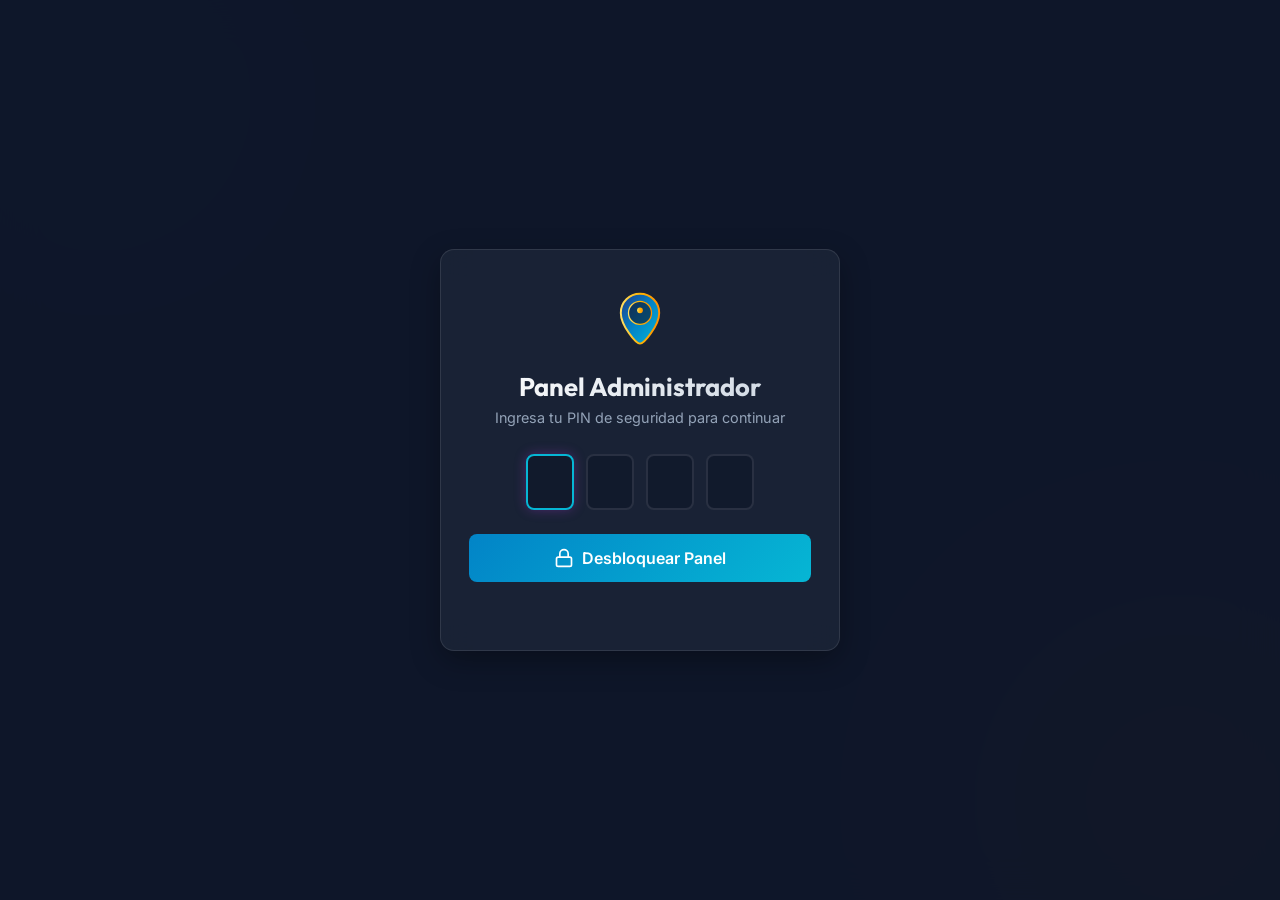
<file: admin.html>
<!DOCTYPE html>
<html lang="es">
<head>
    <meta charset="UTF-8">
    <meta name="viewport" content="width=device-width, initial-scale=1.0">
    <title>Administración - Punto Clave</title>
    <!-- Favicon para la pestaña del navegador (Logo Oficial Punto Clave) -->
    <link rel="icon" type="image/svg+xml" href="favicon.svg">
    <link rel="icon" type="image/png" href="favicon.png">
    <link rel="apple-touch-icon" href="favicon.png">
    <!-- Google Fonts -->
    <link rel="preconnect" href="https://fonts.googleapis.com">
    <link rel="preconnect" href="https://fonts.gstatic.com" crossorigin>
    <link href="https://fonts.googleapis.com/css2?family=Inter:wght@400;500;600;700&family=Outfit:wght@600;700;800&display=swap" rel="stylesheet">
    <!-- Archivo de datos actual -->
    <script src="products.js"></script>
    <!-- Estilos -->
    <link rel="stylesheet" href="admin.css">
</head>
<body>
    <div class="glow-bg glow-1"></div>
    <div class="glow-bg glow-2"></div>

    <!-- PANTALLA DE INICIO DE SESIÓN / LOCK SCREEN -->
    <div id="login-modal" class="login-overlay">
        <div class="login-card glass-panel">
            <svg class="login-logo" viewBox="0 0 100 100" fill="none" xmlns="http://www.w3.org/2000/svg">
                <defs>
                    <linearGradient id="p-grad" x1="0%" y1="0%" x2="100%" y2="100%">
                        <stop offset="0%" stop-color="#1e3a8a" />
                        <stop offset="50%" stop-color="#0284c7" />
                        <stop offset="100%" stop-color="#06b6d4" />
                    </linearGradient>
                    <linearGradient id="g-grad" x1="0%" y1="0%" x2="100%" y2="0%">
                        <stop offset="0%" stop-color="#ffe066" />
                        <stop offset="50%" stop-color="#ffb300" />
                        <stop offset="100%" stop-color="#ff8f00" />
                    </linearGradient>
                </defs>
                <path d="M50 90C43.5 90 20 61.5 20 42C20 25.4 33.4 12 50 12C66.6 12 80 25.4 80 42C80 61.5 56.5 90 50 90Z" fill="url(#p-grad)" stroke="url(#g-grad)" stroke-width="3"/>
                <circle cx="50" cy="42" r="18" fill="rgba(15,23,42,0.6)" stroke="url(#g-grad)" stroke-width="2"/>
                <path d="M41 30V56" stroke="url(#g-grad)" stroke-width="4" stroke-linecap="round"/>
                <circle cx="50" cy="38" r="4.5" fill="url(#g-grad)" />
            </svg>
            <h1 class="login-title">Panel Administrador</h1>
            <p class="login-subtitle">Ingresa tu PIN de seguridad para continuar</p>

            <form id="login-form">
                <div class="pin-input-group">
                    <input type="password" class="pin-digit" maxlength="1" autofocus autocomplete="off">
                    <input type="password" class="pin-digit" maxlength="1" autocomplete="off">
                    <input type="password" class="pin-digit" maxlength="1" autocomplete="off">
                    <input type="password" class="pin-digit" maxlength="1" autocomplete="off">
                </div>
                <button type="submit" class="btn-primary">
                    <svg width="20" height="20" viewBox="0 0 24 24" fill="none" stroke="currentColor" stroke-width="2"><rect x="3" y="11" width="18" height="11" rx="2" ry="2"></rect><path d="M7 11V7a5 5 0 0 1 10 0v4"></path></svg>
                    Desbloquear Panel
                </button>
                <div id="login-error" class="login-error"></div>
            </form>
        </div>
    </div>

    <!-- PANEL DE ADMINISTRACIÓN PRINCIPAL -->
    <div id="admin-dashboard" class="admin-container" style="display: none;">
        <!-- Header -->
        <header class="admin-header glass-panel">
            <div class="brand-header-info">
                <svg width="32" height="32" viewBox="0 0 100 100" fill="none">
                    <path d="M50 90C43.5 90 20 61.5 20 42C20 25.4 33.4 12 50 12C66.6 12 80 25.4 80 42C80 61.5 56.5 90 50 90Z" fill="url(#p-grad)" stroke="url(#g-grad)" stroke-width="3"/>
                </svg>
                <div class="header-title-text">
                    <h1 id="header-store-name">Punto Clave</h1>
                    <p>Módulo de Administración de Productos</p>
                </div>
            </div>
            <div class="user-actions">
                <a href="./" target="_blank" class="btn-secondary" title="Ver Tienda Pública">
                    <svg width="16" height="16" viewBox="0 0 24 24" fill="none" stroke="currentColor" stroke-width="2"><path d="M18 13v6a2 2 0 0 1-2 2H5a2 2 0 0 1-2-2V8a2 2 0 0 1 2-2h6"></path><polyline points="15 3 21 3 21 9"></polyline><line x1="10" y1="14" x2="21" y2="3"></line></svg>
                    Ver Tienda
                </a>
                <button id="logout-btn" class="btn-secondary" title="Cerrar Sesión">
                    <svg width="16" height="16" viewBox="0 0 24 24" fill="none" stroke="currentColor" stroke-width="2"><path d="M9 21H5a2 2 0 0 1-2-2V5a2 2 0 0 1 2-2h4"></path><polyline points="16 17 21 12 16 7"></polyline><line x1="21" y1="12" x2="9" y2="12"></line></svg>
                    Salir
                </button>
            </div>
        </header>

        <!-- Navegación por Pestañas -->
        <nav class="admin-tabs">
            <button class="tab-btn active" data-tab="products">
                <svg width="18" height="18" viewBox="0 0 24 24" fill="none" stroke="currentColor" stroke-width="2"><rect x="2" y="7" width="20" height="14" rx="2" ry="2"></rect><path d="M16 21V5a2 2 0 0 0-2-2h-4a2 2 0 0 0-2 2v16"></path></svg>
                Productos (<span id="products-count">0</span>)
            </button>
            <button class="tab-btn" data-tab="editor" id="tab-editor-btn">
                <svg width="18" height="18" viewBox="0 0 24 24" fill="none" stroke="currentColor" stroke-width="2"><line x1="12" y1="5" x2="12" y2="19"></line><line x1="5" y1="12" x2="19" y2="12"></line></svg>
                Nuevo Producto
            </button>
            <button class="tab-btn" data-tab="settings">
                <svg width="18" height="18" viewBox="0 0 24 24" fill="none" stroke="currentColor" stroke-width="2"><circle cx="12" cy="12" r="3"></circle><path d="M19.4 15a1.65 1.65 0 0 0 .33 1.82l.06.06a2 2 0 0 1 0 2.83 2 2 0 0 1-2.83 0l-.06-.06a1.65 1.65 0 0 0-1.82-.33 1.65 1.65 0 0 0-1 1.51V21a2 2 0 0 1-2 2 2 2 0 0 1-2-2v-.09A1.65 1.65 0 0 0 9 19.4a1.65 1.65 0 0 0-1.82.33l-.06.06a2 2 0 0 1-2.83 0 2 2 0 0 1 0-2.83l.06-.06a1.65 1.65 0 0 0 .33-1.82 1.65 1.65 0 0 0-1.51-1H3a2 2 0 0 1-2-2 2 2 0 0 1 2-2h.09A1.65 1.65 0 0 0 4.6 9a1.65 1.65 0 0 0-.33-1.82l-.06-.06a2 2 0 0 1 0-2.83 2 2 0 0 1 2.83 0l.06.06a1.65 1.65 0 0 0 1.82.33H9a1.65 1.65 0 0 0 1-1.51V3a2 2 0 0 1 2-2 2 2 0 0 1 2 2v.09a1.65 1.65 0 0 0 1 1.51 1.65 1.65 0 0 0 1.82-.33l.06-.06a2 2 0 0 1 2.83 0 2 2 0 0 1 0 2.83l-.06.06a1.65 1.65 0 0 0-.33 1.82V9a1.65 1.65 0 0 0 1.51 1H21a2 2 0 0 1 2 2 2 2 0 0 1-2 2h-.09a1.65 1.65 0 0 0-1.51 1z"></path></svg>
                Configuración
            </button>
        </nav>

        <!-- PESTAÑA 1: LISTADO DE PRODUCTOS -->
        <main id="tab-products" class="tab-content active">
            <div class="toolbar">
                <div class="search-field">
                    <svg class="search-icon-svg" width="18" height="18" viewBox="0 0 24 24" fill="none" stroke="currentColor" stroke-width="2"><circle cx="11" cy="11" r="8"></circle><line x1="21" y1="21" x2="16.65" y2="16.65"></line></svg>
                    <input type="text" id="admin-search-input" placeholder="Buscar por título o descripción...">
                </div>
                <select id="admin-category-filter" class="filter-select">
                    <option value="">Todas las categorías</option>
                </select>
                <select id="admin-status-filter" class="filter-select">
                    <option value="">Todos los estados</option>
                    <option value="Disponible">Disponible (Público)</option>
                    <option value="Agotado">Agotado (Público)</option>
                    <option value="Oculto">Oculto (Privado)</option>
                </select>
            </div>

            <div id="admin-products-grid" class="products-grid">
                <!-- Se inyectarán dinámicamente -->
            </div>
        </main>

        <!-- PESTAÑA 2: AGREGAR / EDITAR PRODUCTO -->
        <main id="tab-editor" class="tab-content">
            <div class="form-card glass-panel">
                <h2 id="editor-heading" style="margin-bottom: 20px; font-family: 'Outfit';">Agregar Nuevo Producto</h2>
                <form id="product-form">
                    <input type="hidden" id="editing-original-key" value="">
                    
                    <div class="form-grid">
                        <div class="form-group full-width">
                            <label for="prod-title">Título del Producto *</label>
                            <input type="text" id="prod-title" class="form-control" placeholder="Ej: Audífonos Inalámbricos TWS" required>
                        </div>

                        <div class="form-group">
                            <label for="prod-folder">Nombre de Carpeta / Identificador *</label>
                            <input type="text" id="prod-folder" class="form-control" placeholder="Ej: Audifonos TWS" required>
                        </div>

                        <div class="form-group">
                            <label for="prod-category">Categoría *</label>
                            <input type="text" id="prod-category" class="form-control" list="categories-list" placeholder="Ej: Electrónicos, Juguetes, Tecnología" required>
                            <datalist id="categories-list">
                                <option value="Electrónicos">
                                <option value="Tecnología">
                                <option value="Juguetes">
                                <option value="Videojuegos">
                                <option value="Hogar">
                                <option value="Otros">
                            </datalist>
                        </div>

                        <div class="form-group">
                            <label for="prod-price">Precio ($ USD) *</label>
                            <input type="number" step="0.01" id="prod-price" class="form-control" placeholder="0.00" required>
                        </div>

                        <div class="form-group">
                            <label for="prod-original-price">Precio Anterior / Tachado ($ USD)</label>
                            <input type="number" step="0.01" id="prod-original-price" class="form-control" placeholder="Opcional para mostrar oferta">
                        </div>

                        <div class="form-group">
                            <label for="prod-condition">Estado del Artículo *</label>
                            <select id="prod-condition" class="form-control">
                                <option value="Nuevo">Nuevo</option>
                                <option value="Usado - Como nuevo">Usado - Como nuevo</option>
                                <option value="Usado - Buen estado" selected>Usado - Buen estado</option>
                                <option value="Usado - Aceptable">Usado - Aceptable</option>
                            </select>
                        </div>

                        <div class="form-group">
                            <label for="prod-availability">Visibilidad y Disponibilidad *</label>
                            <select id="prod-availability" class="form-control">
                                <option value="Disponible" selected>🟢 Disponible (Visible en Tienda)</option>
                                <option value="Agotado">🔴 Agotado (Visible con distintivo Agotado)</option>
                                <option value="Oculto">👁️‍🗨️ Oculto (Ocultar de la tienda pública)</option>
                            </select>
                        </div>

                        <div class="form-group full-width">
                            <label for="prod-description">Descripción del Producto</label>
                            <textarea id="prod-description" class="form-control" placeholder="Detalla las características, ubicación, entregas, estado del producto..."></textarea>
                        </div>

                        <div class="form-group full-width">
                            <label>Fotografías del Producto *</label>
                            <div id="image-dropzone" class="image-upload-box">
                                <svg class="upload-icon" viewBox="0 0 24 24" fill="none" stroke="currentColor" stroke-width="2"><path d="M21 15v4a2 2 0 0 1-2 2H5a2 2 0 0 1-2-2v-4"></path><polyline points="17 8 12 3 7 8"></polyline><line x1="12" y1="3" x2="12" y2="15"></line></svg>
                                <p style="font-weight: 600; margin-bottom: 4px;">Arrastra tus fotos aquí o haz clic para seleccionar</p>
                                <p style="font-size: 0.8rem; color: var(--text-muted);">Formatos aceptados: JPG, PNG, WEBP (Se permite seleccionar múltiples fotos)</p>
                                <input type="file" id="prod-images-input" multiple accept="image/*" style="display: none;">
                            </div>

                            <div id="image-previews" class="image-preview-container">
                                <!-- Previsualización de imágenes subidas/existentes -->
                            </div>
                        </div>
                    </div>

                    <div style="margin-top: 24px; display: flex; gap: 12px; justify-content: flex-end;">
                        <button type="button" id="cancel-edit-btn" class="btn-secondary">Cancelar</button>
                        <button type="submit" id="save-product-btn" class="btn-primary">
                            <svg width="18" height="18" viewBox="0 0 24 24" fill="none" stroke="currentColor" stroke-width="2"><path d="M19 21H5a2 2 0 0 1-2-2V5a2 2 0 0 1 2-2h11l5 5v11a2 2 0 0 1-2 2z"></path><polyline points="17 21 17 13 7 13 7 21"></polyline><polyline points="7 3 7 8 15 8"></polyline></svg>
                            Guardar y Publicar en GitHub
                        </button>
                    </div>
                </form>
            </div>
        </main>

        <!-- PESTAÑA 3: CONFIGURACIÓN -->
        <main id="tab-settings" class="tab-content">
            <div class="settings-card glass-panel">
                <h2>Configuración del Sistema</h2>

                <form id="settings-form">
                    <div class="form-group" style="margin-bottom: 20px;">
                        <label for="setting-repo">Repositorio GitHub (Usuario/Repositorio)</label>
                        <input type="text" id="setting-repo" class="form-control" placeholder="chavezvigil/punto-clave" value="chavezvigil/punto-clave">
                    </div>

                    <div class="form-group" style="margin-bottom: 20px;">
                        <label for="setting-token">Token de Acceso Personal de GitHub (PAT) *</label>
                        <input type="password" id="setting-token" class="form-control" placeholder="github_pat_...">
                        <div class="token-help-box">
                            <strong>¿Cómo obtener tu Token de GitHub?</strong>
                            <ol>
                                <li>Inicia sesión en GitHub.com y ve a tu <strong>Perfil > Settings > Developer Settings</strong>.</li>
                                <li>Haz clic en <strong>Personal access tokens > Tokens (classic)</strong>.</li>
                                <li>Haz clic en <strong>Generate new token (classic)</strong>.</li>
                                <li>Ponle una nota (ej: <i>Tienda Admin</i>) y marca la casilla <strong><code>repo</code></strong> (acceso completo a repositorios).</li>
                                <li>Genera el token, cópialo y pégalo aquí. ¡Solo necesitarás configurarlo una vez por dispositivo!</li>
                            </ol>
                        </div>
                    </div>

                    <div class="form-group" style="margin-bottom: 20px;">
                        <label for="setting-pin">PIN de Acceso al Administrador (4 dígitos)</label>
                        <input type="password" id="setting-pin" class="form-control" maxlength="6" placeholder="Por defecto: 1234">
                    </div>

                    <div class="form-group" style="margin-bottom: 20px;">
                        <label for="setting-store-name">Nombre de la Tienda</label>
                        <input type="text" id="setting-store-name" class="form-control" placeholder="Punto Clave">
                    </div>

                    <div class="form-group" style="margin-bottom: 24px;">
                        <label for="setting-whatsapp">Número de WhatsApp (con código de país)</label>
                        <input type="text" id="setting-whatsapp" class="form-control" placeholder="50376172548">
                    </div>

                    <button type="submit" class="btn-primary">Guardar Configuración</button>
                </form>
            </div>
        </main>
    </div>

    <!-- OVERLAY DE PROGRESO DE PUBLICACIÓN -->
    <div id="progress-modal" class="progress-overlay">
        <div class="progress-card glass-panel">
            <div class="spinner"></div>
            <h3 id="progress-title" style="font-family: 'Outfit'; font-size: 1.3rem; margin-bottom: 8px;">Publicando Cambios...</h3>
            <p id="progress-subtitle" style="font-size: 0.85rem; color: var(--text-muted);">Sincronizando con tu repositorio de GitHub</p>

            <div class="progress-steps">
                <div id="step-images" class="step-item">
                    <span>1. Procesando y subiendo fotografías</span>
                </div>
                <div id="step-config" class="step-item">
                    <span>2. Actualizando configuración JSON</span>
                </div>
                <div id="step-compile" class="step-item">
                    <span>3. Compilando script de productos</span>
                </div>
                <div id="step-github" class="step-item">
                    <span>4. Guardando commit en GitHub</span>
                </div>
            </div>
        </div>
    </div>

    <!-- Script Principal del Administrador -->
    <script src="admin.js"></script>
</body>
</html>
</file>
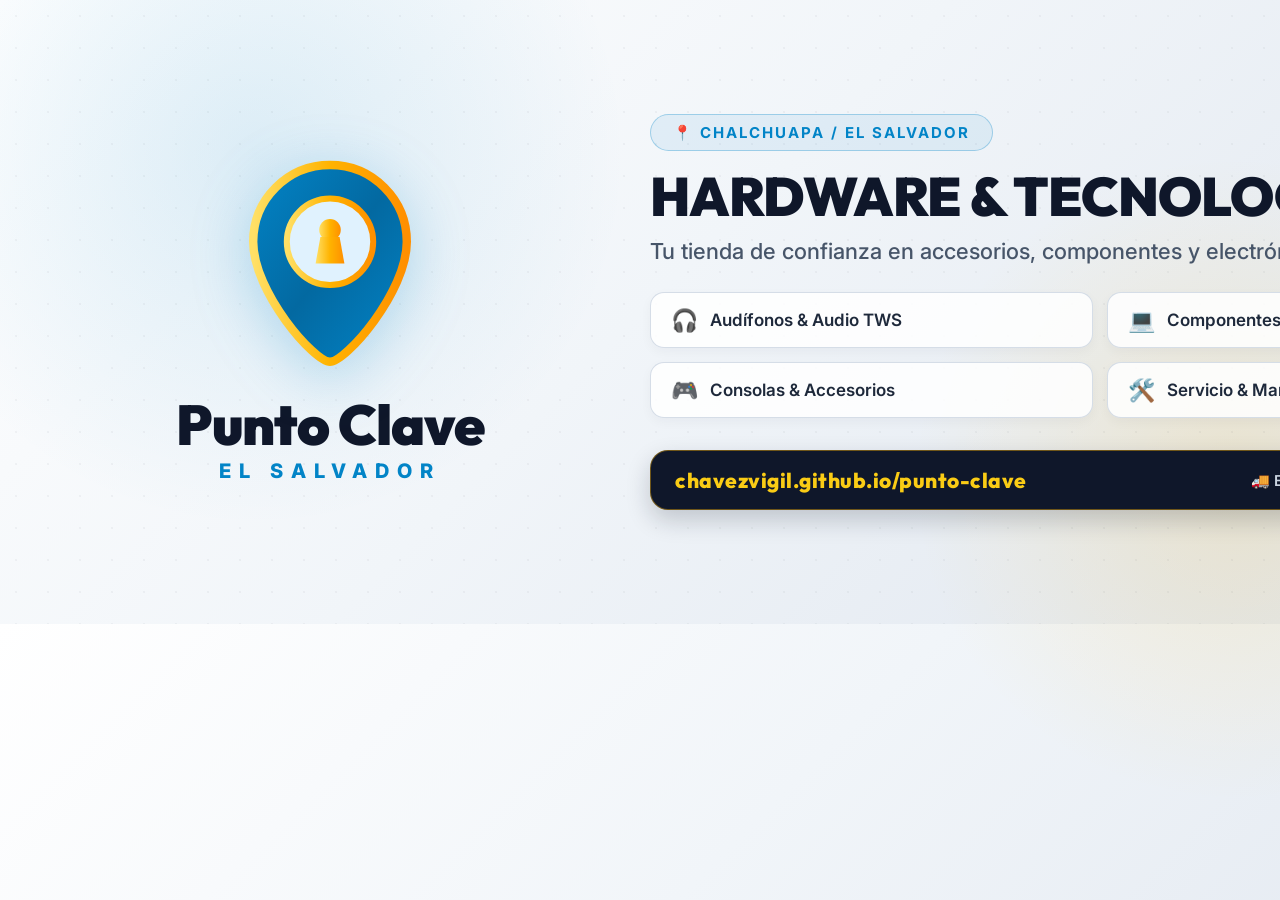
<file: render-cover-light.html>
<!DOCTYPE html>
<html lang="es">
<head>
    <meta charset="UTF-8">
    <title>Facebook Cover Render Light</title>
    <style>
        @import url('https://fonts.googleapis.com/css2?family=Inter:wght@400;500;600;700;800&family=Outfit:wght@600;700;800;900&display=swap');
        
        * { margin: 0; padding: 0; box-sizing: border-box; }
        
        body {
            width: 1640px;
            height: 624px;
            background: linear-gradient(135deg, #ffffff 0%, #f1f5f9 50%, #e2e8f0 100%);
            display: flex;
            align-items: center;
            justify-content: space-between;
            font-family: 'Inter', sans-serif;
            position: relative;
            overflow: hidden;
            padding: 40px 90px;
            color: #0f172a;
        }

        /* Ambient Glow Backgrounds */
        .glow-1 {
            position: absolute;
            width: 750px;
            height: 750px;
            background: radial-gradient(circle, rgba(2, 132, 199, 0.12) 0%, rgba(0,0,0,0) 70%);
            top: -220px;
            left: -120px;
            border-radius: 50%;
        }

        .glow-2 {
            position: absolute;
            width: 650px;
            height: 650px;
            background: radial-gradient(circle, rgba(255, 179, 0, 0.15) 0%, rgba(0,0,0,0) 70%);
            bottom: -180px;
            right: 80px;
            border-radius: 50%;
        }

        /* Subtle Grid Pattern Overlay */
        .grid-pattern {
            position: absolute;
            inset: 0;
            background-image: radial-gradient(rgba(15, 23, 42, 0.04) 1px, transparent 1px);
            background-size: 32px 32px;
            pointer-events: none;
        }

        /* Left Column - Clean Integrated SVG Logo Lockup */
        .brand-left {
            position: relative;
            z-index: 10;
            display: flex;
            flex-direction: column;
            align-items: center;
            justify-content: center;
            width: 480px;
            text-align: center;
        }

        .logo-svg {
            width: 240px;
            height: 240px;
            filter: drop-shadow(0 12px 28px rgba(2, 132, 199, 0.25));
            margin-bottom: 16px;
        }

        .brand-title {
            font-family: 'Outfit', sans-serif;
            font-size: 56px;
            font-weight: 900;
            color: #0f172a;
            letter-spacing: -1px;
            line-height: 1;
            margin-bottom: 6px;
        }

        .brand-sub {
            font-family: 'Inter', sans-serif;
            font-size: 20px;
            font-weight: 800;
            color: #0284c7;
            letter-spacing: 8px;
            text-transform: uppercase;
        }

        /* Right Column - Store Offerings & Info */
        .info-right {
            position: relative;
            z-index: 10;
            width: 900px;
            display: flex;
            flex-direction: column;
            justify-content: center;
        }

        .location-badge {
            display: inline-flex;
            align-items: center;
            gap: 8px;
            background: rgba(2, 132, 199, 0.08);
            border: 1px solid rgba(2, 132, 199, 0.3);
            color: #0284c7;
            padding: 8px 22px;
            border-radius: 30px;
            font-size: 15px;
            font-weight: 700;
            letter-spacing: 2px;
            text-transform: uppercase;
            margin-bottom: 16px;
            width: fit-content;
        }

        .headline {
            font-family: 'Outfit', sans-serif;
            font-size: 54px;
            font-weight: 900;
            line-height: 1.1;
            margin-bottom: 12px;
            color: #0f172a;
            letter-spacing: -1px;
        }

        .sub-headline {
            font-size: 22px;
            color: #475569;
            font-weight: 500;
            margin-bottom: 28px;
        }

        /* Feature Pills Grid */
        .features-grid {
            display: grid;
            grid-template-columns: 1fr 1fr;
            gap: 14px;
            margin-bottom: 32px;
        }

        .feature-pill {
            background: rgba(255, 255, 255, 0.85);
            border: 1px solid rgba(203, 213, 225, 0.8);
            border-radius: 14px;
            padding: 14px 20px;
            display: flex;
            align-items: center;
            gap: 12px;
            font-size: 17px;
            font-weight: 600;
            color: #1e293b;
            box-shadow: 0 4px 12px rgba(15, 23, 42, 0.04);
        }

        .feature-icon {
            font-size: 22px;
        }

        /* CTA Bar */
        .cta-bar {
            display: flex;
            align-items: center;
            justify-content: space-between;
            background: #0f172a;
            border: 1px solid rgba(255, 179, 0, 0.4);
            border-radius: 18px;
            padding: 16px 24px;
            box-shadow: 0 10px 25px rgba(15, 23, 42, 0.2);
            color: #ffffff;
        }

        .url-text {
            font-family: 'Outfit', sans-serif;
            font-size: 21px;
            font-weight: 800;
            color: #facc15;
            letter-spacing: 0.5px;
        }

        .guarantee-text {
            font-size: 15px;
            font-weight: 600;
            color: #cbd5e1;
            display: flex;
            align-items: center;
            gap: 8px;
        }
    </style>
</head>
<body>
    <div class="glow-1"></div>
    <div class="glow-2"></div>
    <div class="grid-pattern"></div>

    <!-- Left side: Clean Integrated Vector SVG Logo -->
    <div class="brand-left">
        <svg class="logo-svg" viewBox="0 0 100 100" fill="none" xmlns="http://www.w3.org/2000/svg">
            <defs>
                <linearGradient id="pin-blue-lc" x1="0%" y1="0%" x2="100%" y2="100%">
                    <stop offset="0%" stop-color="#0284c7" />
                    <stop offset="50%" stop-color="#0369a1" />
                    <stop offset="100%" stop-color="#0284c7" />
                </linearGradient>
                <linearGradient id="pin-gold-lc" x1="0%" y1="0%" x2="100%" y2="0%">
                    <stop offset="0%" stop-color="#ffe066" />
                    <stop offset="50%" stop-color="#ffb300" />
                    <stop offset="100%" stop-color="#ff8f00" />
                </linearGradient>
            </defs>
            <path d="M50 92C43.5 92 18 63 18 42C18 24.3 32.3 10 50 10C67.7 10 82 24.3 82 42C82 63 56.5 92 50 92Z" 
                  fill="url(#pin-blue-lc)" 
                  stroke="url(#pin-gold-lc)" 
                  stroke-width="3.5" 
                  stroke-linejoin="round"/>
            <circle cx="50" cy="42" r="18" fill="#e0f2fe" stroke="url(#pin-gold-lc)" stroke-width="2.5"/>
            <circle cx="50" cy="37" r="4.5" fill="url(#pin-gold-lc)" />
            <polygon points="46 40 54 40 56 51 44 51" fill="url(#pin-gold-lc)" />
        </svg>

        <h1 class="brand-title">Punto Clave</h1>
        <div class="brand-sub">EL SALVADOR</div>
    </div>

    <!-- Right side: Business Info -->
    <div class="info-right">
        <div class="location-badge">📍 Chalchuapa / El Salvador</div>
        <h1 class="headline">HARDWARE & TECNOLOGÍA</h1>
        <p class="sub-headline">Tu tienda de confianza en accesorios, componentes y electrónicos</p>

        <div class="features-grid">
            <div class="feature-pill">
                <span class="feature-icon">🎧</span>
                <span>Audífonos & Audio TWS</span>
            </div>
            <div class="feature-pill">
                <span class="feature-icon">💻</span>
                <span>Componentes PC & Laptops</span>
            </div>
            <div class="feature-pill">
                <span class="feature-icon">🎮</span>
                <span>Consolas & Accesorios</span>
            </div>
            <div class="feature-pill">
                <span class="feature-icon">🛠️</span>
                <span>Servicio & Mantenimiento</span>
            </div>
        </div>

        <div class="cta-bar">
            <div class="url-text">chavezvigil.github.io/punto-clave</div>
            <div class="guarantee-text">
                <span>🚚 Envíos Seguros a Todo El Salvador</span>
            </div>
        </div>
    </div>
</body>
</html>
</file>
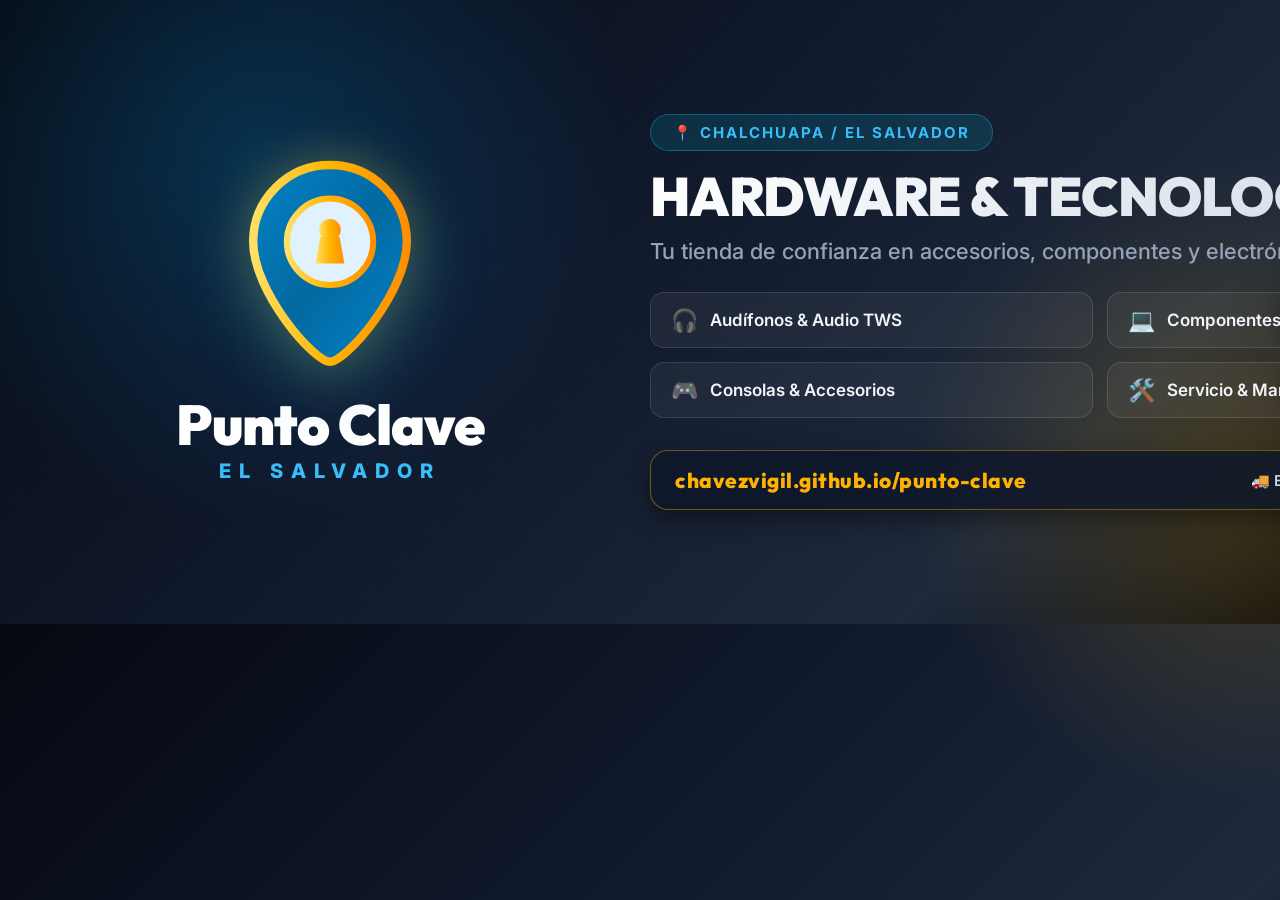
<file: render-cover.html>
<!DOCTYPE html>
<html lang="es">
<head>
    <meta charset="UTF-8">
    <title>Facebook Cover Render Dark</title>
    <style>
        @import url('https://fonts.googleapis.com/css2?family=Inter:wght@400;500;600;700;800&family=Outfit:wght@600;700;800;900&display=swap');
        
        * { margin: 0; padding: 0; box-sizing: border-box; }
        
        body {
            width: 1640px;
            height: 624px;
            background: linear-gradient(135deg, #060911 0%, #0f172a 40%, #1e293b 80%, #060911 100%);
            display: flex;
            align-items: center;
            justify-content: space-between;
            font-family: 'Inter', sans-serif;
            position: relative;
            overflow: hidden;
            padding: 40px 90px;
            color: #ffffff;
        }

        /* Ambient Glow Backgrounds */
        .glow-1 {
            position: absolute;
            width: 750px;
            height: 750px;
            background: radial-gradient(circle, rgba(2, 132, 199, 0.28) 0%, rgba(0,0,0,0) 70%);
            top: -220px;
            left: -120px;
            border-radius: 50%;
        }

        .glow-2 {
            position: absolute;
            width: 650px;
            height: 650px;
            background: radial-gradient(circle, rgba(255, 179, 0, 0.20) 0%, rgba(0,0,0,0) 70%);
            bottom: -180px;
            right: 80px;
            border-radius: 50%;
        }

        /* Subtle Grid Pattern Overlay */
        .grid-pattern {
            position: absolute;
            inset: 0;
            background-image: radial-gradient(rgba(255, 255, 255, 0.06) 1px, transparent 1px);
            background-size: 32px 32px;
            pointer-events: none;
        }

        /* Left Column - Clean Integrated SVG Logo Lockup */
        .brand-left {
            position: relative;
            z-index: 10;
            display: flex;
            flex-direction: column;
            align-items: center;
            justify-content: center;
            width: 480px;
            text-align: center;
        }

        .logo-svg {
            width: 240px;
            height: 240px;
            filter: drop-shadow(0 15px 35px rgba(2, 132, 199, 0.4)) drop-shadow(0 0 20px rgba(255, 179, 0, 0.3));
            margin-bottom: 16px;
        }

        .brand-title {
            font-family: 'Outfit', sans-serif;
            font-size: 56px;
            font-weight: 900;
            color: #ffffff;
            letter-spacing: -1px;
            line-height: 1;
            margin-bottom: 6px;
        }

        .brand-sub {
            font-family: 'Inter', sans-serif;
            font-size: 20px;
            font-weight: 800;
            color: #38bdf8;
            letter-spacing: 8px;
            text-transform: uppercase;
        }

        /* Right Column - Store Offerings & Info */
        .info-right {
            position: relative;
            z-index: 10;
            width: 900px;
            display: flex;
            flex-direction: column;
            justify-content: center;
        }

        .location-badge {
            display: inline-flex;
            align-items: center;
            gap: 8px;
            background: rgba(6, 182, 212, 0.15);
            border: 1px solid rgba(6, 182, 212, 0.4);
            color: #38bdf8;
            padding: 8px 22px;
            border-radius: 30px;
            font-size: 15px;
            font-weight: 700;
            letter-spacing: 2px;
            text-transform: uppercase;
            margin-bottom: 16px;
            width: fit-content;
        }

        .headline {
            font-family: 'Outfit', sans-serif;
            font-size: 54px;
            font-weight: 900;
            line-height: 1.1;
            margin-bottom: 12px;
            background: linear-gradient(135deg, #ffffff 0%, #cbd5e1 100%);
            -webkit-background-clip: text;
            -webkit-text-fill-color: transparent;
            letter-spacing: -1px;
        }

        .sub-headline {
            font-size: 22px;
            color: #94a3b8;
            font-weight: 500;
            margin-bottom: 28px;
        }

        /* Feature Pills Grid */
        .features-grid {
            display: grid;
            grid-template-columns: 1fr 1fr;
            gap: 14px;
            margin-bottom: 32px;
        }

        .feature-pill {
            background: rgba(255, 255, 255, 0.05);
            border: 1px solid rgba(255, 255, 255, 0.12);
            border-radius: 14px;
            padding: 14px 20px;
            display: flex;
            align-items: center;
            gap: 12px;
            font-size: 17px;
            font-weight: 600;
            color: #f1f5f9;
            backdrop-filter: blur(10px);
        }

        .feature-icon {
            font-size: 22px;
        }

        /* CTA Bar */
        .cta-bar {
            display: flex;
            align-items: center;
            justify-content: space-between;
            background: rgba(15, 23, 42, 0.85);
            border: 1px solid rgba(255, 179, 0, 0.4);
            border-radius: 18px;
            padding: 16px 24px;
            box-shadow: 0 10px 25px rgba(0,0,0,0.4);
        }

        .url-text {
            font-family: 'Outfit', sans-serif;
            font-size: 21px;
            font-weight: 800;
            color: #ffb300;
            letter-spacing: 0.5px;
        }

        .guarantee-text {
            font-size: 15px;
            font-weight: 600;
            color: #cbd5e1;
            display: flex;
            align-items: center;
            gap: 8px;
        }
    </style>
</head>
<body>
    <div class="glow-1"></div>
    <div class="glow-2"></div>
    <div class="grid-pattern"></div>

    <!-- Left side: Clean Integrated Vector SVG Logo -->
    <div class="brand-left">
        <svg class="logo-svg" viewBox="0 0 100 100" fill="none" xmlns="http://www.w3.org/2000/svg">
            <defs>
                <linearGradient id="pin-blue-c" x1="0%" y1="0%" x2="100%" y2="100%">
                    <stop offset="0%" stop-color="#0284c7" />
                    <stop offset="50%" stop-color="#0369a1" />
                    <stop offset="100%" stop-color="#0284c7" />
                </linearGradient>
                <linearGradient id="pin-gold-c" x1="0%" y1="0%" x2="100%" y2="0%">
                    <stop offset="0%" stop-color="#ffe066" />
                    <stop offset="50%" stop-color="#ffb300" />
                    <stop offset="100%" stop-color="#ff8f00" />
                </linearGradient>
            </defs>
            <path d="M50 92C43.5 92 18 63 18 42C18 24.3 32.3 10 50 10C67.7 10 82 24.3 82 42C82 63 56.5 92 50 92Z" 
                  fill="url(#pin-blue-c)" 
                  stroke="url(#pin-gold-c)" 
                  stroke-width="3.5" 
                  stroke-linejoin="round"/>
            <circle cx="50" cy="42" r="18" fill="#e0f2fe" stroke="url(#pin-gold-c)" stroke-width="2.5"/>
            <circle cx="50" cy="37" r="4.5" fill="url(#pin-gold-c)" />
            <polygon points="46 40 54 40 56 51 44 51" fill="url(#pin-gold-c)" />
        </svg>

        <h1 class="brand-title">Punto Clave</h1>
        <div class="brand-sub">EL SALVADOR</div>
    </div>

    <!-- Right side: Business Info -->
    <div class="info-right">
        <div class="location-badge">📍 Chalchuapa / El Salvador</div>
        <h1 class="headline">HARDWARE & TECNOLOGÍA</h1>
        <p class="sub-headline">Tu tienda de confianza en accesorios, componentes y electrónicos</p>

        <div class="features-grid">
            <div class="feature-pill">
                <span class="feature-icon">🎧</span>
                <span>Audífonos & Audio TWS</span>
            </div>
            <div class="feature-pill">
                <span class="feature-icon">💻</span>
                <span>Componentes PC & Laptops</span>
            </div>
            <div class="feature-pill">
                <span class="feature-icon">🎮</span>
                <span>Consolas & Accesorios</span>
            </div>
            <div class="feature-pill">
                <span class="feature-icon">🛠️</span>
                <span>Servicio & Mantenimiento</span>
            </div>
        </div>

        <div class="cta-bar">
            <div class="url-text">chavezvigil.github.io/punto-clave</div>
            <div class="guarantee-text">
                <span>🚚 Envíos Seguros a Todo El Salvador</span>
            </div>
        </div>
    </div>
</body>
</html>
</file>
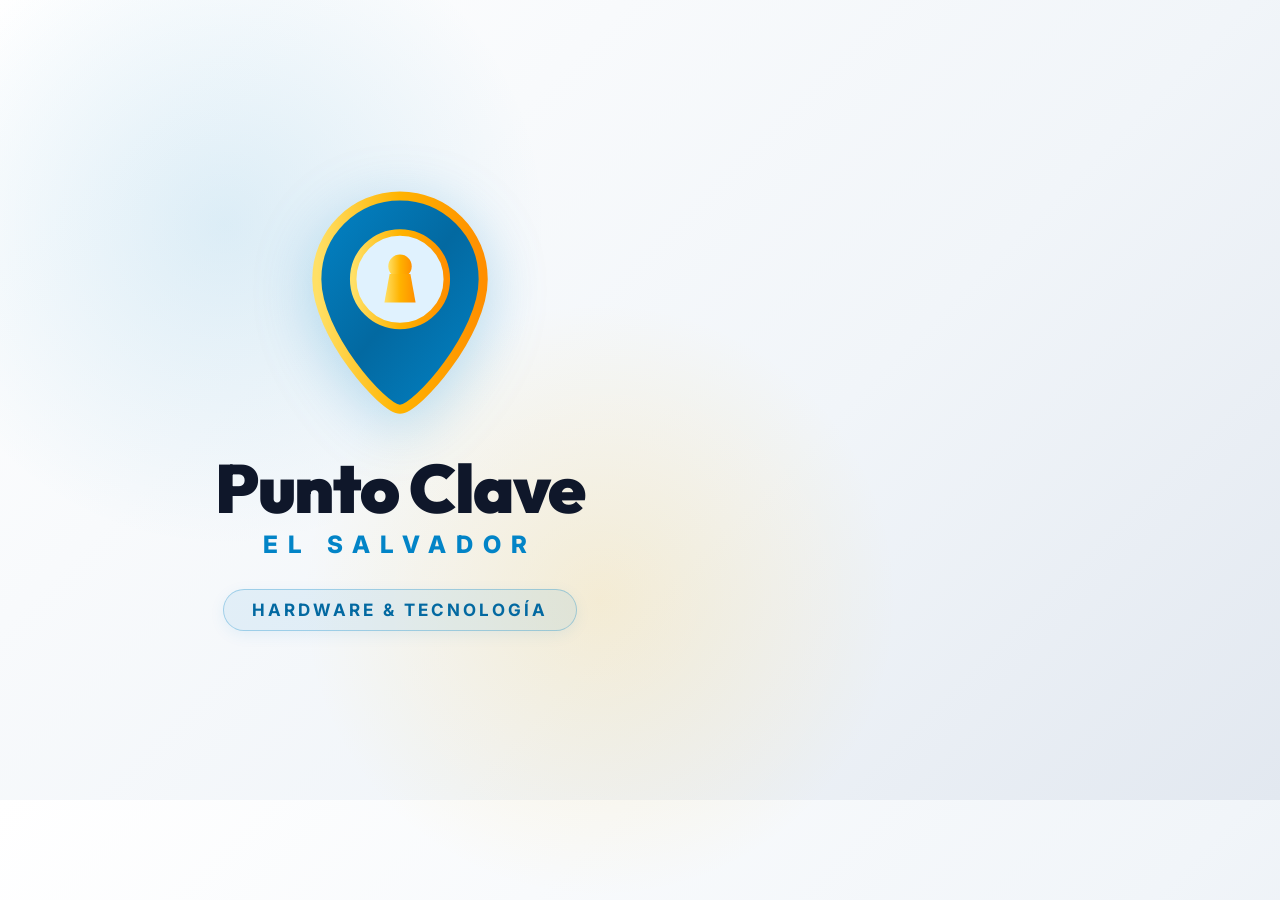
<file: render-profile-light.html>
<!DOCTYPE html>
<html lang="es">
<head>
    <meta charset="UTF-8">
    <title>Facebook Profile Render Light</title>
    <style>
        @import url('https://fonts.googleapis.com/css2?family=Inter:wght@400;600;700;800&family=Outfit:wght@700;800;900&display=swap');
        
        * { margin: 0; padding: 0; box-sizing: border-box; }
        
        body {
            width: 800px;
            height: 800px;
            background: linear-gradient(135deg, #ffffff 0%, #f1f5f9 60%, #e2e8f0 100%);
            display: flex;
            align-items: center;
            justify-content: center;
            font-family: 'Inter', sans-serif;
            position: relative;
            overflow: hidden;
        }

        /* Ambient Light Glow Highlights */
        .glow-blue {
            position: absolute;
            width: 650px;
            height: 650px;
            background: radial-gradient(circle, rgba(2, 132, 199, 0.12) 0%, rgba(0, 0, 0, 0) 70%);
            top: -100px;
            left: -100px;
            border-radius: 50%;
        }

        .glow-gold {
            position: absolute;
            width: 600px;
            height: 600px;
            background: radial-gradient(circle, rgba(255, 179, 0, 0.15) 0%, rgba(0, 0, 0, 0) 70%);
            bottom: -100px;
            right: -100px;
            border-radius: 50%;
        }

        /* Avatar Container */
        .avatar-container {
            width: 720px;
            height: 720px;
            display: flex;
            flex-direction: column;
            align-items: center;
            justify-content: center;
            position: relative;
            z-index: 10;
            text-align: center;
        }

        /* Clean Vector SVG Logo */
        .logo-svg {
            width: 260px;
            height: 260px;
            filter: drop-shadow(0 12px 28px rgba(2, 132, 199, 0.25));
            margin-bottom: 24px;
        }

        .brand-title {
            font-family: 'Outfit', sans-serif;
            font-size: 68px;
            font-weight: 900;
            color: #0f172a;
            letter-spacing: -1.5px;
            line-height: 1;
            margin-bottom: 8px;
        }

        .brand-sub {
            font-family: 'Inter', sans-serif;
            font-size: 24px;
            font-weight: 800;
            color: #0284c7;
            letter-spacing: 10px;
            text-transform: uppercase;
            margin-bottom: 30px;
        }

        .tagline-badge {
            padding: 10px 28px;
            background: rgba(2, 132, 199, 0.08);
            border: 1.5px solid rgba(2, 132, 199, 0.3);
            border-radius: 30px;
            color: #0369a1;
            font-size: 17px;
            font-weight: 700;
            letter-spacing: 3px;
            text-transform: uppercase;
            box-shadow: 0 4px 15px rgba(2, 132, 199, 0.08);
        }
    </style>
</head>
<body>
    <div class="glow-blue"></div>
    <div class="glow-gold"></div>

    <div class="avatar-container">
        <!-- Exact Web Vector Logo SVG -->
        <svg class="logo-svg" viewBox="0 0 100 100" fill="none" xmlns="http://www.w3.org/2000/svg">
            <defs>
                <linearGradient id="pin-blue-l" x1="0%" y1="0%" x2="100%" y2="100%">
                    <stop offset="0%" stop-color="#0284c7" />
                    <stop offset="50%" stop-color="#0369a1" />
                    <stop offset="100%" stop-color="#0284c7" />
                </linearGradient>
                <linearGradient id="pin-gold-l" x1="0%" y1="0%" x2="100%" y2="0%">
                    <stop offset="0%" stop-color="#ffe066" />
                    <stop offset="50%" stop-color="#ffb300" />
                    <stop offset="100%" stop-color="#ff8f00" />
                </linearGradient>
            </defs>
            <path d="M50 92C43.5 92 18 63 18 42C18 24.3 32.3 10 50 10C67.7 10 82 24.3 82 42C82 63 56.5 92 50 92Z" 
                  fill="url(#pin-blue-l)" 
                  stroke="url(#pin-gold-l)" 
                  stroke-width="3.5" 
                  stroke-linejoin="round"/>
            <circle cx="50" cy="42" r="18" fill="#e0f2fe" stroke="url(#pin-gold-l)" stroke-width="2.5"/>
            <circle cx="50" cy="37" r="4.5" fill="url(#pin-gold-l)" />
            <polygon points="46 40 54 40 56 51 44 51" fill="url(#pin-gold-l)" />
        </svg>

        <h1 class="brand-title">Punto Clave</h1>
        <div class="brand-sub">EL SALVADOR</div>
        <div class="tagline-badge">HARDWARE & TECNOLOGÍA</div>
    </div>
</body>
</html>
</file>
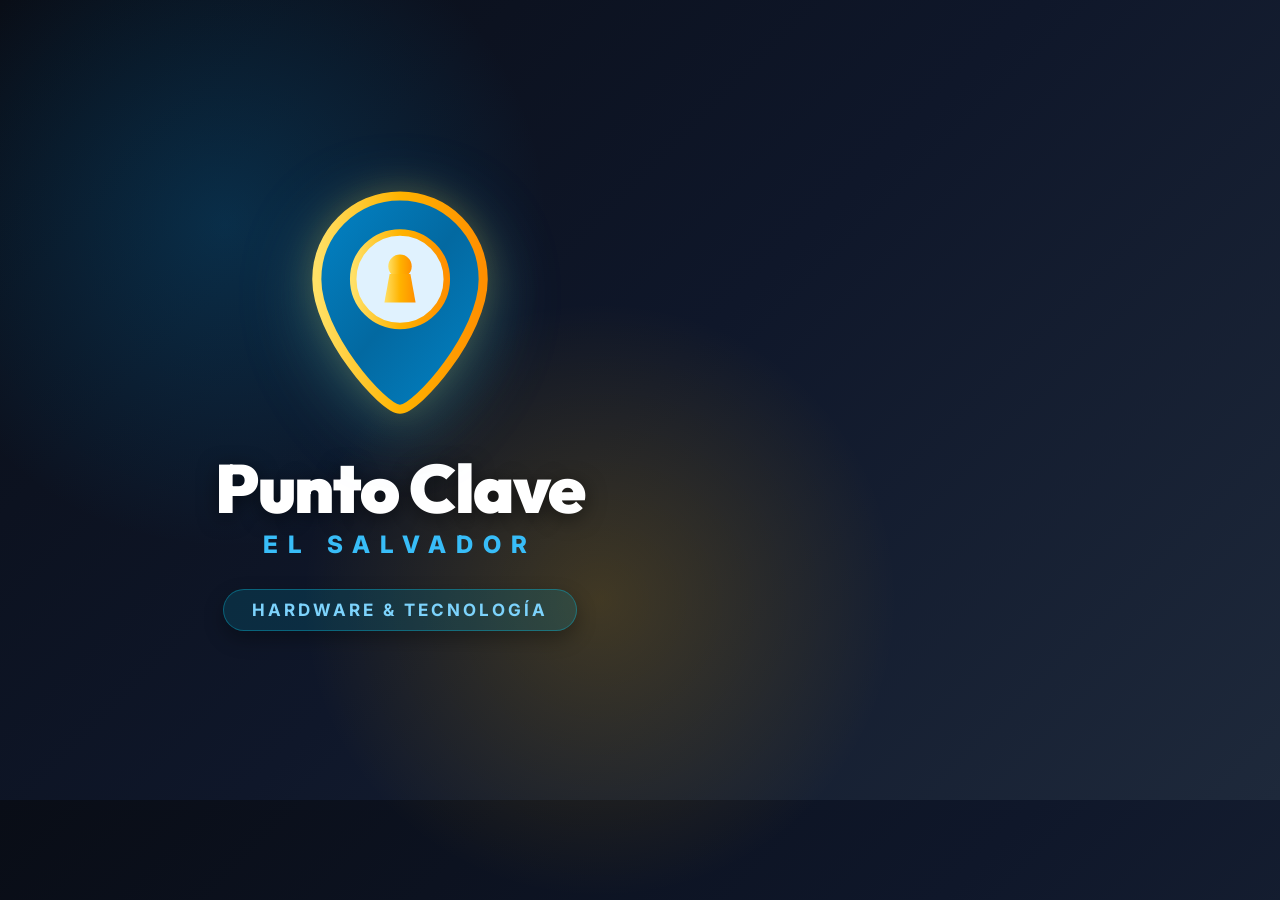
<file: render-profile.html>
<!DOCTYPE html>
<html lang="es">
<head>
    <meta charset="UTF-8">
    <title>Facebook Profile Render</title>
    <style>
        @import url('https://fonts.googleapis.com/css2?family=Inter:wght@400;600;700;800&family=Outfit:wght@700;800;900&display=swap');
        
        * { margin: 0; padding: 0; box-sizing: border-box; }
        
        body {
            width: 800px;
            height: 800px;
            background: linear-gradient(135deg, #090d16 0%, #0f172a 50%, #1e293b 100%);
            display: flex;
            align-items: center;
            justify-content: center;
            font-family: 'Inter', sans-serif;
            position: relative;
            overflow: hidden;
        }

        /* Ambient Glow Highlights */
        .glow-cyan {
            position: absolute;
            width: 650px;
            height: 650px;
            background: radial-gradient(circle, rgba(2, 132, 199, 0.25) 0%, rgba(0, 0, 0, 0) 70%);
            top: -100px;
            left: -100px;
            border-radius: 50%;
        }

        .glow-gold {
            position: absolute;
            width: 600px;
            height: 600px;
            background: radial-gradient(circle, rgba(255, 179, 0, 0.20) 0%, rgba(0, 0, 0, 0) 70%);
            bottom: -100px;
            right: -100px;
            border-radius: 50%;
        }

        /* Avatar Safe Frame */
        .avatar-container {
            width: 720px;
            height: 720px;
            display: flex;
            flex-direction: column;
            align-items: center;
            justify-content: center;
            position: relative;
            z-index: 10;
            text-align: center;
        }

        /* Clean Vector SVG Logo */
        .logo-svg {
            width: 260px;
            height: 260px;
            filter: drop-shadow(0 15px 35px rgba(2, 132, 199, 0.4)) drop-shadow(0 0 15px rgba(255, 179, 0, 0.3));
            margin-bottom: 24px;
        }

        .brand-title {
            font-family: 'Outfit', sans-serif;
            font-size: 68px;
            font-weight: 900;
            color: #ffffff;
            letter-spacing: -1.5px;
            line-height: 1;
            margin-bottom: 8px;
            text-shadow: 0 4px 20px rgba(0, 0, 0, 0.5);
        }

        .brand-sub {
            font-family: 'Inter', sans-serif;
            font-size: 24px;
            font-weight: 800;
            color: #38bdf8;
            letter-spacing: 10px;
            text-transform: uppercase;
            margin-bottom: 30px;
        }

        .tagline-badge {
            padding: 10px 28px;
            background: rgba(6, 182, 212, 0.15);
            border: 1.5px solid rgba(6, 182, 212, 0.4);
            border-radius: 30px;
            color: #7dd3fc;
            font-size: 17px;
            font-weight: 700;
            letter-spacing: 3px;
            text-transform: uppercase;
            box-shadow: 0 8px 20px rgba(0, 0, 0, 0.3);
        }
    </style>
</head>
<body>
    <div class="glow-cyan"></div>
    <div class="glow-gold"></div>

    <div class="avatar-container">
        <!-- Exact Web Vector Logo SVG -->
        <svg class="logo-svg" viewBox="0 0 100 100" fill="none" xmlns="http://www.w3.org/2000/svg">
            <defs>
                <linearGradient id="pin-blue" x1="0%" y1="0%" x2="100%" y2="100%">
                    <stop offset="0%" stop-color="#0284c7" />
                    <stop offset="50%" stop-color="#0369a1" />
                    <stop offset="100%" stop-color="#0284c7" />
                </linearGradient>
                <linearGradient id="pin-gold" x1="0%" y1="0%" x2="100%" y2="0%">
                    <stop offset="0%" stop-color="#ffe066" />
                    <stop offset="50%" stop-color="#ffb300" />
                    <stop offset="100%" stop-color="#ff8f00" />
                </linearGradient>
            </defs>
            <path d="M50 92C43.5 92 18 63 18 42C18 24.3 32.3 10 50 10C67.7 10 82 24.3 82 42C82 63 56.5 92 50 92Z" 
                  fill="url(#pin-blue)" 
                  stroke="url(#pin-gold)" 
                  stroke-width="3.5" 
                  stroke-linejoin="round"/>
            <circle cx="50" cy="42" r="18" fill="#e0f2fe" stroke="url(#pin-gold)" stroke-width="2.5"/>
            <circle cx="50" cy="37" r="4.5" fill="url(#pin-gold)" />
            <polygon points="46 40 54 40 56 51 44 51" fill="url(#pin-gold)" />
        </svg>

        <h1 class="brand-title">Punto Clave</h1>
        <div class="brand-sub">EL SALVADOR</div>
        <div class="tagline-badge">HARDWARE & TECNOLOGÍA</div>
    </div>
</body>
</html>
</file>
<file: admin.css>
/* --- ESTILOS DEL PANEL ADMINISTRADOR (PUNTO CLAVE) --- */

:root {
    --brand-primary: #0284c7;
    --brand-secondary: #06b6d4;
    --brand-gold: #ffb300;
    --brand-dark: #1e3a8a;

    --bg-main: #0f172a;
    --bg-card: rgba(30, 41, 59, 0.7);
    --bg-card-hover: rgba(30, 41, 59, 0.9);
    --border-color: rgba(255, 255, 255, 0.1);
    
    --text-primary: #f8fafc;
    --text-muted: #94a3b8;
    
    --success: #10b981;
    --success-bg: rgba(16, 185, 129, 0.15);
    --danger: #f43f5e;
    --danger-bg: rgba(244, 63, 94, 0.15);
    --warning: #f59e0b;
    --warning-bg: rgba(245, 158, 11, 0.15);
    --info: #0ea5e9;
    --info-bg: rgba(14, 165, 233, 0.15);

    --radius-sm: 8px;
    --radius-md: 14px;
    --radius-lg: 20px;
    --shadow: 0 10px 30px rgba(0, 0, 0, 0.3);
}

* {
    margin: 0;
    padding: 0;
    box-sizing: border-box;
    font-family: 'Inter', system-ui, -apple-system, sans-serif;
}

body {
    background-color: var(--bg-main);
    color: var(--text-primary);
    min-height: 100vh;
    display: flex;
    flex-direction: column;
    position: relative;
    overflow-x: hidden;
}

/* Background Glows */
.glow-bg {
    position: fixed;
    width: 400px;
    height: 400px;
    border-radius: 50%;
    filter: blur(120px);
    pointer-events: none;
    z-index: 0;
    opacity: 0.25;
}
.glow-1 { top: -100px; left: -100px; background: var(--brand-primary); }
.glow-2 { bottom: -100px; right: -100px; background: var(--brand-gold); }

/* Glassmorphism Effect */
.glass-panel {
    background: var(--bg-card);
    backdrop-filter: blur(16px);
    -webkit-backdrop-filter: blur(16px);
    border: 1px solid var(--border-color);
    border-radius: var(--radius-md);
    box-shadow: var(--shadow);
}

/* --- LOCK / LOGIN SCREEN --- */
.login-overlay {
    position: fixed;
    inset: 0;
    z-index: 1000;
    background: rgba(15, 23, 42, 0.95);
    backdrop-filter: blur(20px);
    display: flex;
    align-items: center;
    justify-content: center;
    padding: 20px;
}

.login-card {
    width: 100%;
    max-width: 400px;
    padding: 36px 28px;
    text-align: center;
}

.login-logo {
    width: 64px;
    height: 64px;
    margin: 0 auto 16px auto;
}

.login-title {
    font-family: 'Outfit', sans-serif;
    font-size: 1.6rem;
    font-weight: 700;
    margin-bottom: 6px;
    background: linear-gradient(135deg, #ffffff, #cbd5e1);
    -webkit-background-clip: text;
    -webkit-text-fill-color: transparent;
}

.login-subtitle {
    font-size: 0.9rem;
    color: var(--text-muted);
    margin-bottom: 28px;
}

.pin-input-group {
    display: flex;
    justify-content: center;
    gap: 12px;
    margin-bottom: 24px;
}

.pin-digit {
    width: 48px;
    height: 56px;
    text-align: center;
    font-size: 1.5rem;
    font-weight: 700;
    color: var(--brand-gold);
    background: rgba(15, 23, 42, 0.7);
    border: 2px solid var(--border-color);
    border-radius: var(--radius-sm);
    transition: all 0.2s;
}

.pin-digit:focus {
    outline: none;
    border-color: var(--brand-secondary);
    box-shadow: 0 0 12px rgba(149, 53, 191, 0.4);
}

.btn-primary {
    width: 100%;
    padding: 14px 20px;
    background: linear-gradient(135deg, var(--brand-primary), var(--brand-secondary));
    color: #fff;
    border: none;
    border-radius: var(--radius-sm);
    font-weight: 600;
    font-size: 1rem;
    cursor: pointer;
    transition: all 0.2s;
    display: inline-flex;
    align-items: center;
    justify-content: center;
    gap: 8px;
}

.btn-primary:hover {
    transform: translateY(-2px);
    box-shadow: 0 6px 20px rgba(115, 37, 153, 0.4);
}

.btn-secondary {
    padding: 10px 16px;
    background: rgba(255, 255, 255, 0.08);
    color: var(--text-primary);
    border: 1px solid var(--border-color);
    border-radius: var(--radius-sm);
    font-weight: 500;
    font-size: 0.9rem;
    cursor: pointer;
    transition: all 0.2s;
}

.btn-secondary:hover {
    background: rgba(255, 255, 255, 0.15);
}

.login-error {
    color: var(--danger);
    font-size: 0.85rem;
    margin-top: 12px;
    min-height: 20px;
}

/* --- MAIN LAYOUT --- */
.admin-container {
    max-width: 1200px;
    margin: 0 auto;
    width: 100%;
    padding: 20px;
    position: relative;
    z-index: 10;
    flex: 1;
}

/* Header */
.admin-header {
    display: flex;
    justify-content: space-between;
    align-items: center;
    padding: 16px 24px;
    margin-bottom: 24px;
}

.brand-header-info {
    display: flex;
    align-items: center;
    gap: 14px;
}

.header-title-text h1 {
    font-family: 'Outfit', sans-serif;
    font-size: 1.3rem;
    font-weight: 700;
}

.header-title-text p {
    font-size: 0.8rem;
    color: var(--text-muted);
}

.user-actions {
    display: flex;
    align-items: center;
    gap: 10px;
}

/* Tabs Navigation */
.admin-tabs {
    display: flex;
    gap: 8px;
    margin-bottom: 24px;
    border-bottom: 1px solid var(--border-color);
    padding-bottom: 10px;
    overflow-x: auto;
}

.tab-btn {
    padding: 10px 18px;
    background: transparent;
    border: none;
    color: var(--text-muted);
    font-weight: 600;
    font-size: 0.95rem;
    border-radius: var(--radius-sm);
    cursor: pointer;
    transition: all 0.2s;
    white-space: nowrap;
    display: flex;
    align-items: center;
    gap: 8px;
}

.tab-btn:hover {
    color: var(--text-primary);
    background: rgba(255, 255, 255, 0.05);
}

.tab-btn.active {
    color: #fff;
    background: linear-gradient(135deg, var(--brand-primary), var(--brand-secondary));
    box-shadow: 0 4px 15px rgba(115, 37, 153, 0.3);
}

/* Tab Views */
.tab-content {
    display: none;
}
.tab-content.active {
    display: block;
}

/* --- PRODUCT LIST TAB --- */
.toolbar {
    display: flex;
    flex-wrap: wrap;
    justify-content: space-between;
    align-items: center;
    gap: 14px;
    margin-bottom: 20px;
}

.search-field {
    flex: 1;
    min-width: 240px;
    position: relative;
}

.search-field input {
    width: 100%;
    padding: 12px 16px 12px 42px;
    background: rgba(15, 23, 42, 0.6);
    border: 1px solid var(--border-color);
    border-radius: var(--radius-sm);
    color: #fff;
    font-size: 0.9rem;
}

.search-field input:focus {
    outline: none;
    border-color: var(--brand-secondary);
}

.search-icon-svg {
    position: absolute;
    left: 14px;
    top: 50%;
    transform: translateY(-50%);
    color: var(--text-muted);
}

.filter-select {
    padding: 12px 16px;
    background: rgba(15, 23, 42, 0.6);
    border: 1px solid var(--border-color);
    border-radius: var(--radius-sm);
    color: #fff;
    font-size: 0.9rem;
    cursor: pointer;
}

.products-grid {
    display: grid;
    grid-template-columns: repeat(auto-fill, minmax(280px, 1fr));
    gap: 20px;
}

.product-admin-card {
    display: flex;
    flex-direction: column;
    border-radius: var(--radius-md);
    overflow: hidden;
    transition: transform 0.2s, box-shadow 0.2s;
    position: relative;
}

.product-admin-card:hover {
    transform: translateY(-4px);
    box-shadow: 0 12px 30px rgba(0, 0, 0, 0.4);
}

.card-img-wrapper {
    position: relative;
    width: 100%;
    height: 180px;
    background: rgba(0, 0, 0, 0.2);
    overflow: hidden;
}

.card-img-wrapper img {
    width: 100%;
    height: 100%;
    object-fit: cover;
}

.status-badge {
    position: absolute;
    top: 10px;
    right: 10px;
    padding: 4px 10px;
    border-radius: 20px;
    font-size: 0.75rem;
    font-weight: 700;
    text-transform: uppercase;
    backdrop-filter: blur(8px);
}

.status-badge.disponible {
    background: var(--success-bg);
    color: #34d399;
    border: 1px solid rgba(52, 211, 153, 0.3);
}

.status-badge.agotado {
    background: var(--danger-bg);
    color: #f87171;
    border: 1px solid rgba(248, 113, 113, 0.3);
}

.status-badge.oculto {
    background: rgba(148, 163, 184, 0.2);
    color: #cbd5e1;
    border: 1px solid rgba(203, 213, 225, 0.3);
}

.card-body {
    padding: 16px;
    display: flex;
    flex-direction: column;
    flex: 1;
}

.card-category {
    font-size: 0.75rem;
    color: var(--brand-gold);
    font-weight: 600;
    text-transform: uppercase;
    margin-bottom: 4px;
}

.card-title {
    font-size: 1rem;
    font-weight: 600;
    margin-bottom: 8px;
    line-height: 1.3;
}

.card-prices {
    display: flex;
    align-items: baseline;
    gap: 8px;
    margin-bottom: 12px;
}

.current-price {
    font-size: 1.2rem;
    font-weight: 700;
    color: #fff;
}

.old-price {
    font-size: 0.9rem;
    color: var(--text-muted);
    text-decoration: line-through;
}

.card-actions {
    margin-top: auto;
    display: flex;
    gap: 8px;
    padding-top: 12px;
    border-top: 1px solid var(--border-color);
}

.btn-icon {
    flex: 1;
    padding: 8px 10px;
    border: 1px solid var(--border-color);
    border-radius: var(--radius-sm);
    background: rgba(255, 255, 255, 0.05);
    color: var(--text-primary);
    font-size: 0.82rem;
    font-weight: 500;
    cursor: pointer;
    display: flex;
    align-items: center;
    justify-content: center;
    gap: 6px;
    transition: background 0.2s;
}

.btn-icon:hover {
    background: rgba(255, 255, 255, 0.15);
}

.btn-toggle-status {
    color: var(--warning);
    border-color: rgba(245, 158, 11, 0.3);
}
.btn-toggle-status:hover {
    background: var(--warning-bg);
}

.btn-delete {
    color: var(--danger);
    border-color: rgba(244, 63, 94, 0.3);
    flex: 0 0 36px;
}
.btn-delete:hover {
    background: var(--danger-bg);
}

/* --- ADD / EDIT FORM --- */
.form-card {
    padding: 28px;
}

.form-grid {
    display: grid;
    grid-template-columns: repeat(2, 1fr);
    gap: 20px;
}

@media (max-width: 768px) {
    .form-grid {
        grid-template-columns: 1fr;
    }
}

.full-width {
    grid-column: 1 / -1;
}

.form-group {
    display: flex;
    flex-direction: column;
    gap: 6px;
}

.form-group label {
    font-size: 0.85rem;
    font-weight: 600;
    color: var(--text-muted);
}

.form-control {
    width: 100%;
    padding: 12px 14px;
    background: rgba(15, 23, 42, 0.6);
    border: 1px solid var(--border-color);
    border-radius: var(--radius-sm);
    color: #fff;
    font-size: 0.95rem;
}

.form-control:focus {
    outline: none;
    border-color: var(--brand-secondary);
}

textarea.form-control {
    min-height: 120px;
    resize: vertical;
}

/* Image Drop Area */
.image-upload-box {
    border: 2px dashed var(--border-color);
    border-radius: var(--radius-md);
    padding: 24px;
    text-align: center;
    background: rgba(15, 23, 42, 0.4);
    cursor: pointer;
    transition: all 0.2s;
}

.image-upload-box:hover, .image-upload-box.dragover {
    border-color: var(--brand-secondary);
    background: rgba(149, 53, 191, 0.1);
}

.upload-icon {
    width: 48px;
    height: 48px;
    color: var(--brand-gold);
    margin-bottom: 8px;
}

.image-preview-container {
    display: grid;
    grid-template-columns: repeat(auto-fill, minmax(90px, 1fr));
    gap: 12px;
    margin-top: 16px;
}

.img-preview-item {
    position: relative;
    width: 100%;
    height: 90px;
    border-radius: var(--radius-sm);
    overflow: hidden;
    border: 1px solid var(--border-color);
}

.img-preview-item img {
    width: 100%;
    height: 100%;
    object-fit: cover;
}

.img-preview-item .remove-img-btn {
    position: absolute;
    top: 4px;
    right: 4px;
    background: rgba(244, 63, 94, 0.9);
    color: #fff;
    border: none;
    width: 22px;
    height: 22px;
    border-radius: 50%;
    cursor: pointer;
    font-size: 12px;
    display: flex;
    align-items: center;
    justify-content: center;
}

/* --- SETTINGS TAB --- */
.settings-card {
    padding: 28px;
    max-width: 650px;
    margin: 0 auto;
}

.settings-card h2 {
    font-family: 'Outfit', sans-serif;
    font-size: 1.3rem;
    margin-bottom: 20px;
    border-bottom: 1px solid var(--border-color);
    padding-bottom: 10px;
}

.token-help-box {
    background: rgba(14, 165, 233, 0.1);
    border: 1px solid rgba(14, 165, 233, 0.3);
    padding: 14px 18px;
    border-radius: var(--radius-sm);
    margin-top: 12px;
    font-size: 0.85rem;
    color: #7dd3fc;
    line-height: 1.5;
}

.token-help-box ol {
    margin-left: 20px;
    margin-top: 6px;
}

/* --- OVERLAY NOTIFICATION / PROGRESS --- */
.progress-overlay {
    position: fixed;
    inset: 0;
    z-index: 2000;
    background: rgba(15, 23, 42, 0.9);
    backdrop-filter: blur(12px);
    display: none;
    align-items: center;
    justify-content: center;
    padding: 20px;
}
.progress-overlay.active {
    display: flex;
}

.progress-card {
    width: 100%;
    max-width: 440px;
    padding: 32px;
    text-align: center;
}

.spinner {
    width: 50px;
    height: 50px;
    border: 4px solid rgba(255, 255, 255, 0.1);
    border-top: 4px solid var(--brand-gold);
    border-radius: 50%;
    animation: spin 1s linear infinite;
    margin: 0 auto 20px auto;
}

@keyframes spin {
    0% { transform: rotate(0deg); }
    100% { transform: rotate(360deg); }
}

.progress-steps {
    text-align: left;
    margin-top: 20px;
    display: flex;
    flex-direction: column;
    gap: 10px;
    font-size: 0.9rem;
}

.step-item {
    display: flex;
    align-items: center;
    gap: 10px;
    color: var(--text-muted);
}
.step-item.active {
    color: var(--brand-gold);
    font-weight: 600;
}
.step-item.done {
    color: var(--success);
}
</file>
